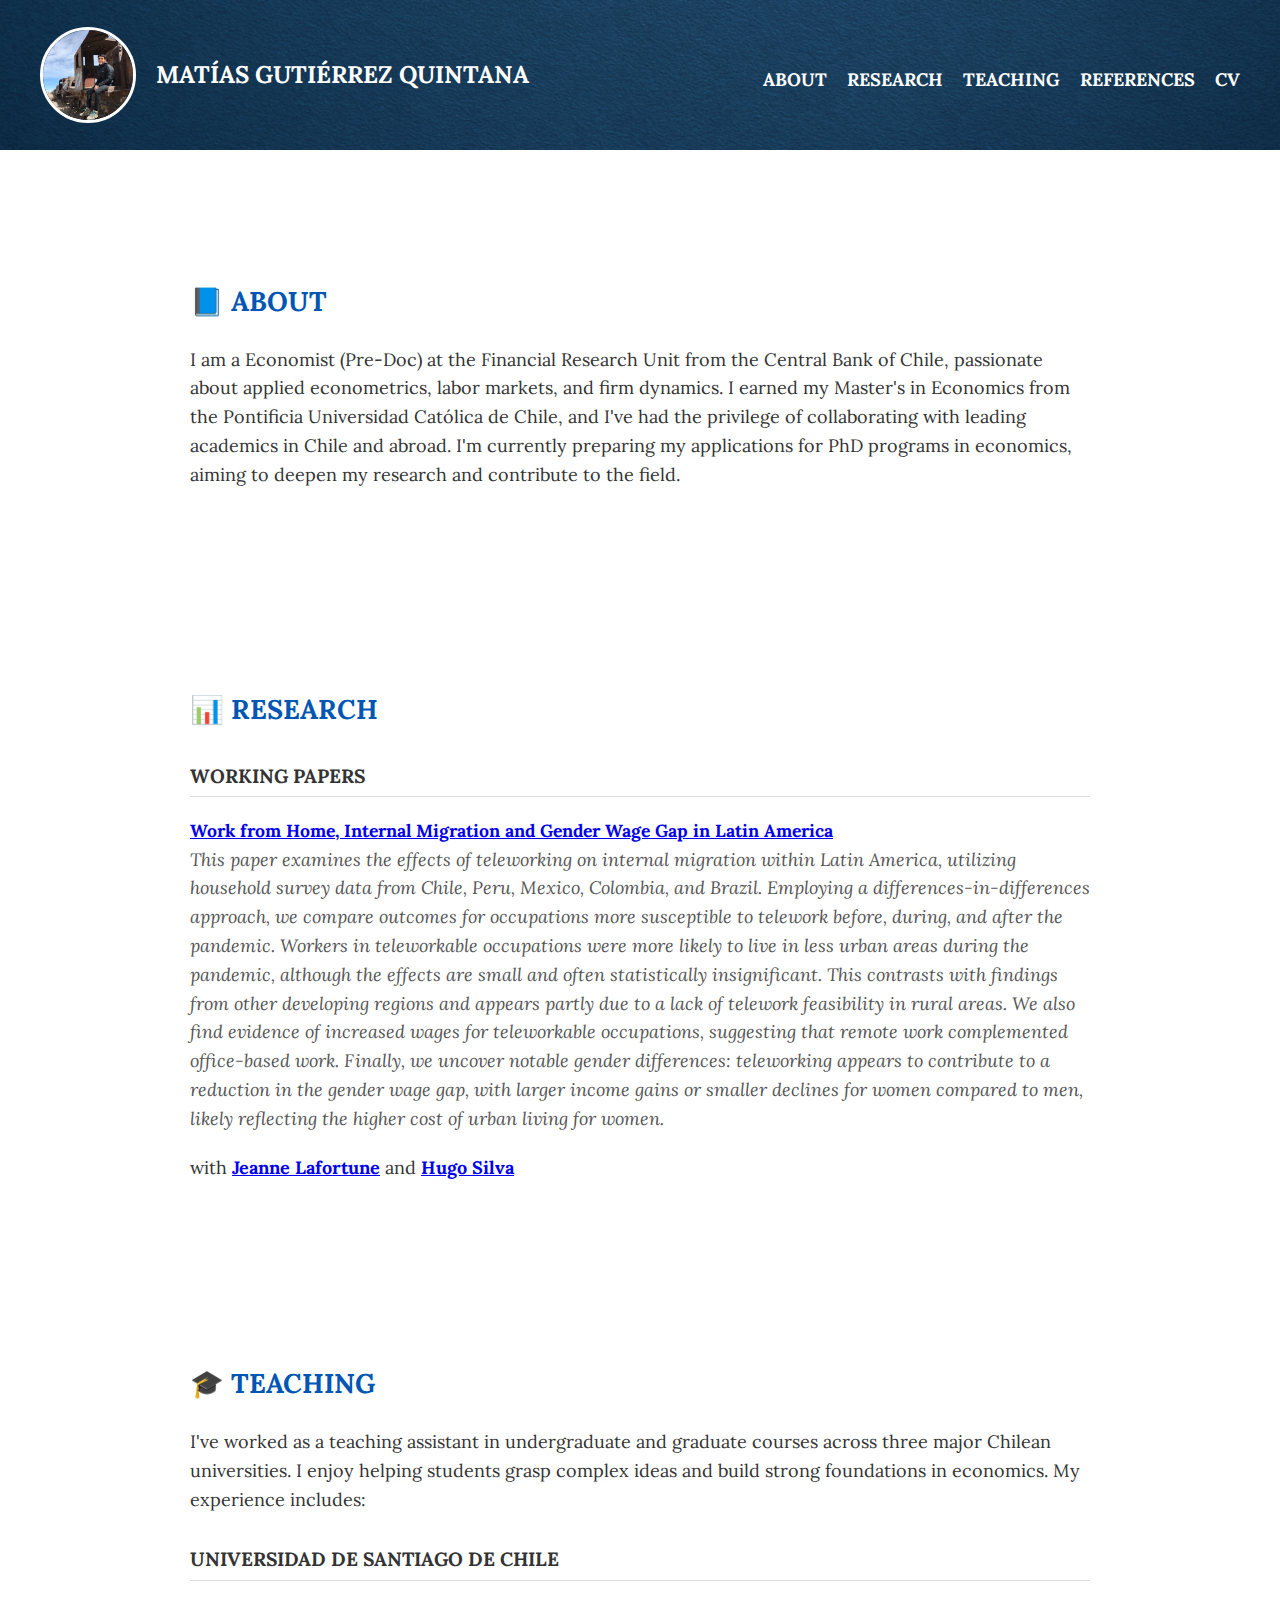
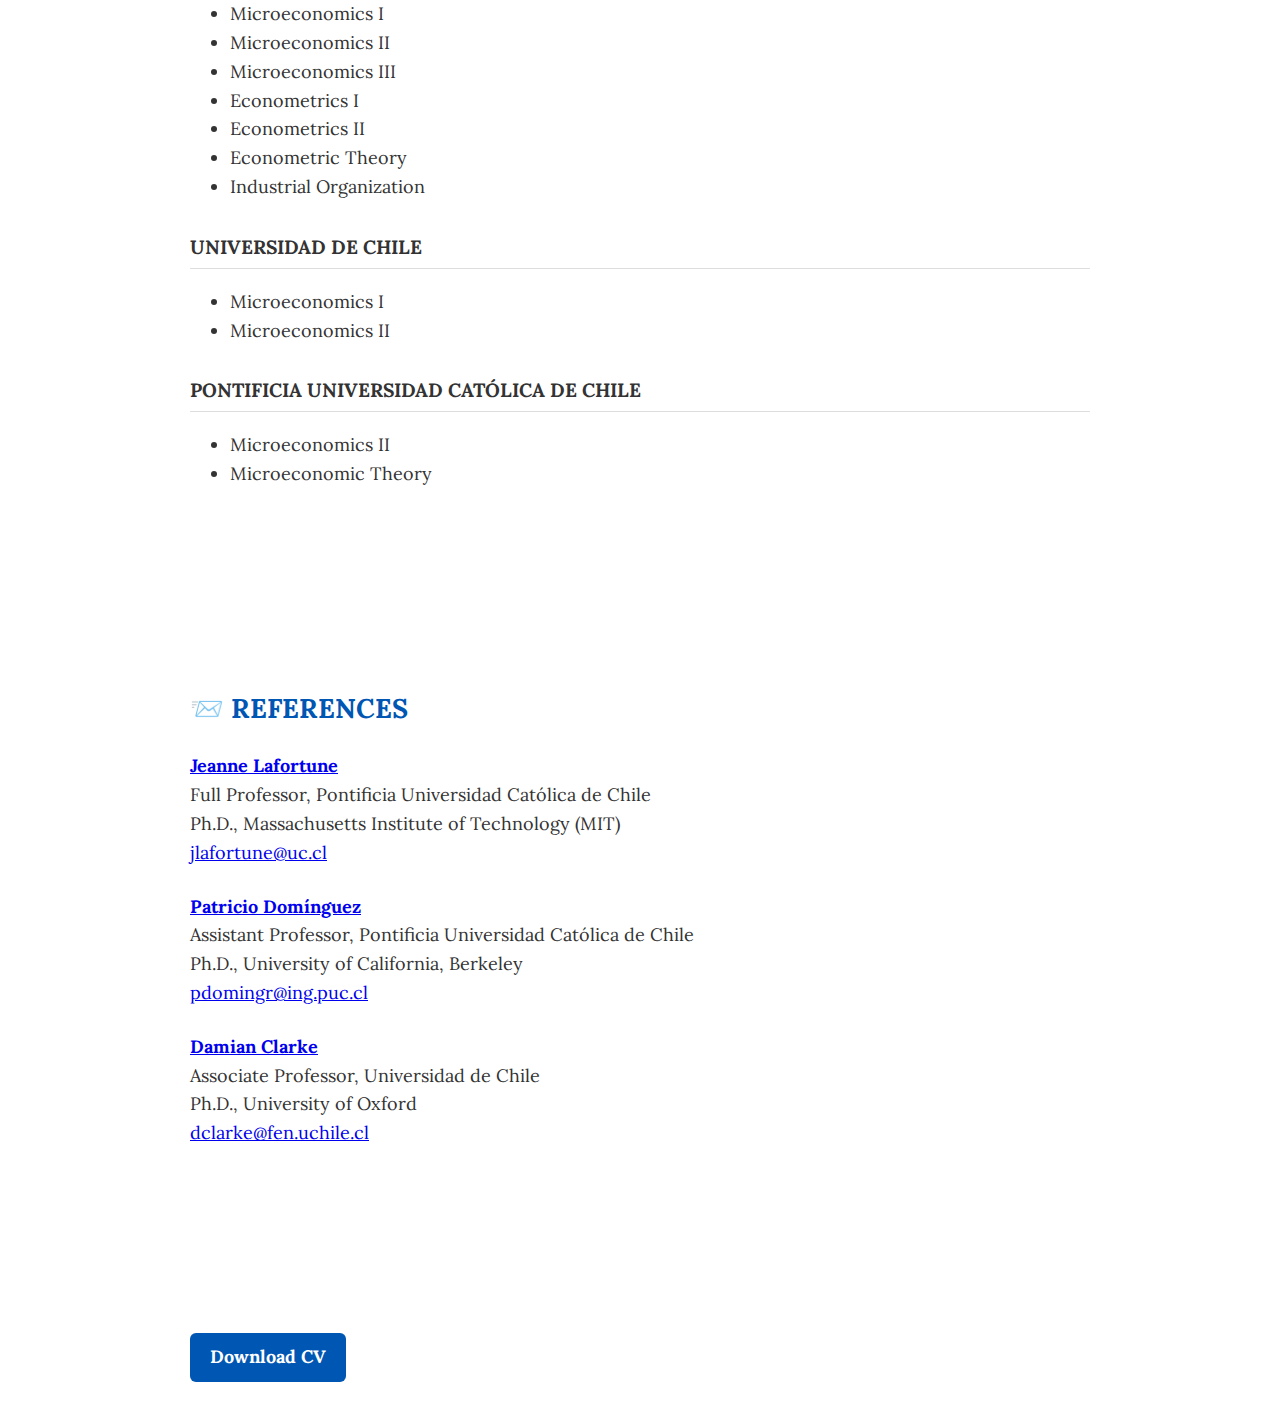
<file: index.html>
<!DOCTYPE html>
<html lang="en">
<head>
  <meta charset="UTF-8" />
  <meta name="viewport" content="width=device-width, initial-scale=1.0" />
  <title>Matías Gutiérrez Quintana – Economist, Central Bank of Chile</title>
  <meta name="description" content="Personal website of Matías Gutiérrez Quintana, economist at the Central Bank of Chile. Research in applied econometrics, labor markets, and firm dynamics." />
  <meta name="keywords" content="Matías Gutiérrez Quintana, economist, Chile, Central Bank, PhD economics, econometrics, labor markets, firm dynamics" />
  <meta name="author" content="Matías Gutiérrez Quintana" />
  <meta name="robots" content="index, follow" />
  <meta property="og:title" content="Matías Gutiérrez Quintana">
  <meta name="author" content="Matías Gutiérrez Quintana">  
  <link rel="canonical" href="https://mgutierrezq.github.io/" />
  <link href="https://fonts.googleapis.com/css2?family=Lora&display=swap" rel="stylesheet" />
  <link rel="stylesheet" href="style.css" />
  <link rel="icon" href="favicon.png" type="image/png">
</head>
<body>

  <!-- Header -->
  <header>
    <div class="header-left">
      <img src="foto.JPG" alt="Profile Picture" class="profile-pic" />
      <h1>Matías Gutiérrez Quintana</h1>
    </div>
    <div class="header-right">
      <nav>
        <a href="#about">About</a>
        <a href="#research">Research</a>
        <a href="#teaching">Teaching</a>
        <a href="#references">References</a>
        <a href="CV.pdf" target="_blank">CV</a>
      </nav>
    </div>
  </header>

  <main>
    <!-- About -->
    <section id="about">
      <h2>📘 ABOUT</h2>
      <p>I am a Economist (Pre-Doc) at the Financial Research Unit from the Central Bank of Chile, passionate about applied econometrics, labor markets, and firm dynamics. I earned my Master's in Economics from the Pontificia Universidad Católica de Chile, and I've had the privilege of collaborating with leading academics in Chile and abroad. I'm currently preparing my applications for PhD programs in economics, aiming to deepen my research and contribute to the field.</p>
    </section>

<!-- Research -->
<section id="research">
  <h2>📊 RESEARCH</h2>

  <h3>Working Papers</h3>

  <div class="paper">
   <div class="paper-title">
   <a href="https://drive.google.com/file/d/1OEUkinzvwZn99P456uzyZEAbNbddNPFX/view?usp=sharing" target="_blank">
    Work from Home, Internal Migration and Gender Wage Gap in Latin America
   </a>
   </div>
    <div class="abstract">This paper examines the effects of teleworking on internal migration within Latin America, utilizing household survey data from Chile, Peru, Mexico, Colombia, and Brazil. Employing a differences-in-differences approach, we compare outcomes for occupations more susceptible to telework before, during, and after the pandemic. Workers in teleworkable occupations were more likely to live in less urban areas during the pandemic, although the effects are small and often statistically insignificant. This contrasts with findings from other developing regions and appears partly due to a lack of telework feasibility in rural areas. We also find evidence of increased wages for teleworkable occupations, suggesting that remote work complemented office-based work. Finally, we uncover notable gender differences: teleworking appears to contribute to a reduction in the gender wage gap, with larger income gains or smaller declines for women compared to men, likely reflecting the higher cost of urban living for women.</div>
    <div>
      <span>with </span>
      <a href="https://sites.google.com/site/jeannelafortune/" target="_blank"><strong>Jeanne Lafortune</strong></a>
      <span> and </span>
      <a href="https://sites.google.com/site/hugosilvam/" target="_blank"><strong>Hugo Silva</strong></a>
    </div>
  </div>
</section>

<!-- Teaching -->
<section id="teaching">
  <h2>🎓 TEACHING</h2>
  <p>I've worked as a teaching assistant in undergraduate and graduate courses across three major Chilean universities. I enjoy helping students grasp complex ideas and build strong foundations in economics. My experience includes:</p>

  <h3>Universidad de Santiago de Chile</h3>
  <ul>
    <li>Microeconomics I</li>
    <li>Microeconomics II</li>
    <li>Microeconomics III</li>
    <li>Econometrics I</li>
    <li>Econometrics II</li>
    <li>Econometric Theory</li>
    <li>Industrial Organization</li>
  </ul>

  <h3>Universidad de Chile</h3>
  <ul>
    <li>Microeconomics I</li>
    <li>Microeconomics II</li>
  </ul>

  <h3>Pontificia Universidad Católica de Chile</h3>
  <ul>
    <li>Microeconomics II</li>
    <li>Microeconomic Theory</li>
  </ul>
</section>

<!-- References -->
<section id="references">
  <h2>📨 REFERENCES</h2>
  <ul>
    <li>
      <a href="https://sites.google.com/site/jeannelafortune/" target="_blank"><strong>Jeanne Lafortune</strong></a><br />
      Full Professor, Pontificia Universidad Católica de Chile<br />
      Ph.D., Massachusetts Institute of Technology (MIT)<br />
      <a href="mailto:jlafortune@uc.cl">jlafortune@uc.cl</a>
    </li>
    <li>
      <a href="https://sites.google.com/site/pdomingr/" target="_blank"><strong>Patricio Domínguez</strong></a><br />
      Assistant Professor, Pontificia Universidad Católica de Chile<br />
      Ph.D., University of California, Berkeley<br />
      <a href="mailto:pdomingr@ing.puc.cl">pdomingr@ing.puc.cl</a>
    </li>

    <li>
      <a href="https://www.damianclarke.net/" target="_blank"><strong>Damian Clarke</strong></a><br />
      Associate Professor, Universidad de Chile<br />
      Ph.D., University of Oxford<br />
      <a href="mailto:dclarke@fen.uchile.cl">dclarke@fen.uchile.cl</a>
    </li>
  </ul>
</section>

<!-- CV Download -->
<section>
  <a href="CV.pdf" class="cv-button" target="_blank">Download CV</a>
</section>
    
  </main>
</body>
</html>
</file>
<file: style.css>
body {
  margin: 0;
  font-family: 'Lora', serif;
  font-size: 18px;
  line-height: 1.6;
  background-color: #ffffff;
  color: #333;
}

header {
  position: fixed;
  top: 0;
  left: 0;
  right: 0;
  z-index: 1000;
  display: flex;
  align-items: center;
  justify-content: space-between;
  padding: 15px 40px;
  background-image: url('fondo.png');
  background-size: cover;
  background-position: center;
  background-repeat: no-repeat;
  color: white;
  height: 120px;
}

.header-left {
  display: flex;
  align-items: center;
}

.profile-pic {
  width: 90px;
  height: 90px;
  border-radius: 50%;
  object-fit: cover;
  border: 3px solid white;
  margin-right: 20px;
}

.header-right {
  display: flex;
  flex-direction: column;
  align-items: flex-end;
}

header h1 {
  margin: 0;
  font-size: 1.5rem;
  text-transform: uppercase;
}

nav {
  margin-top: 10px;
}

nav a {
  margin-left: 15px;
  text-decoration: none;
  color: white;
  font-weight: bold;
  text-transform: uppercase;
}

nav a:hover {
  color: #ffd700;
}

main {
  padding-top: 140px;
}

section {
  padding: 40px 60px;
  max-width: 900px;
  margin: 60px auto 0 auto;
}

h2 {
  color: #0056b3;
  margin-top: 40px;
  text-transform: uppercase;
}

h3 {
  color: #333;
  margin-top: 30px;
  font-size: 1.2rem;
  text-transform: uppercase;
  border-bottom: 1px solid #ddd;
  padding-bottom: 5px;
}

.paper-title {
  font-size: 1.1rem;
  font-weight: bold;
  margin-top: 20px;
}

.authors {
  font-weight: normal;
  margin-bottom: 5px;
}

.abstract {
  font-style: italic;
  color: #555;
  margin-bottom: 20px;
}

.cv-button {
  display: inline-block;
  margin-top: 20px;
  padding: 10px 20px;
  background-color: #0056b3;
  color: white;
  text-decoration: none;
  border-radius: 6px;
  font-weight: bold;
}

.cv-button:hover {
  background-color: #003d80;
}

#references ul {
  list-style-type: none;
  padding-left: 0;
}

#references li {
  margin-bottom: 25px;
  line-height: 1.6;
}

@media (max-width: 768px) {
  header {
    position: static;
    flex-direction: column;
    align-items: center;
    height: auto;
    padding: 20px;
    text-align: center;
  }

  .header-left {
    flex-direction: column;
    align-items: center;
    margin-bottom: 10px;
  }

  .profile-pic {
    margin-right: 0;
    margin-bottom: 10px;
  }

  .header-right {
    align-items: center;
  }

  nav {
    display: flex;
    flex-direction: column;
    align-items: center;
  }

  nav a {
    margin: 8px 0;
  }

  main {
    padding-top: 0;
  }
}
</file>
